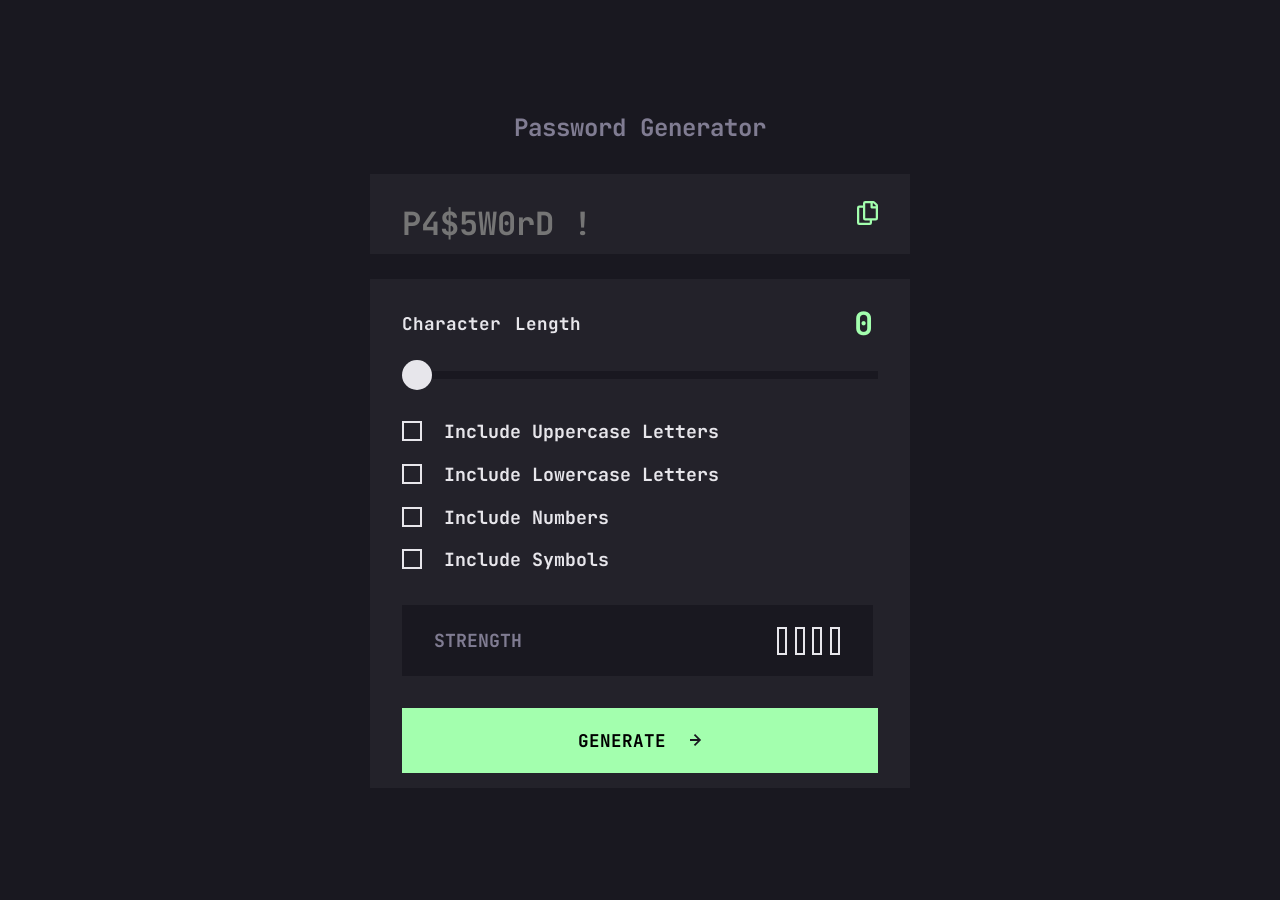
<file: index.html>
<!DOCTYPE html>
<html lang="en">
  <head>
    <meta charset="UTF-8" />
    <meta name="viewport" content="width=device-width, initial-scale=1.0" />

    <link
      rel="icon"
      type="image/png"
      sizes="32x32"
      href="./assets/images/favicon-32x32.png"
    />
    <link rel="stylesheet" href="style.css" />
    <title>Frontend Mentor | Password generator app</title>
  </head>
  <body>
    <div class="main-container">
      <main class="generator">
        <h1 class="header">Password Generator</h1>

        <div class="password-container">
          <div class="input-container">
            <div class="ghost-input"></div>
            <div class="copied">copied</div>
            <div class="password-input-container">
              <label for="password-input"></label>
              <input
                type="text"
                id="password-input"
                disabled
                placeholder="P4$5W0rD !"
              />
            </div>
            <svg
              class="copy-clipboard-icon"
              width="21"
              height="24"
              xmlns="http://www.w3.org/2000/svg"
            >
              <path
                d="M20.341 3.091 17.909.659A2.25 2.25 0 0 0 16.319 0H8.25A2.25 2.25 0 0 0 6 2.25V4.5H2.25A2.25 2.25 0 0 0 0 6.75v15A2.25 2.25 0 0 0 2.25 24h10.5A2.25 2.25 0 0 0 15 21.75V19.5h3.75A2.25 2.25 0 0 0 21 17.25V4.682a2.25 2.25 0 0 0-.659-1.591ZM12.469 21.75H2.53a.281.281 0 0 1-.281-.281V7.03a.281.281 0 0 1 .281-.281H6v10.5a2.25 2.25 0 0 0 2.25 2.25h4.5v1.969a.282.282 0 0 1-.281.281Zm6-4.5H8.53a.281.281 0 0 1-.281-.281V2.53a.281.281 0 0 1 .281-.281H13.5v4.125c0 .621.504 1.125 1.125 1.125h4.125v9.469a.282.282 0 0 1-.281.281Zm.281-12h-3v-3h.451c.075 0 .147.03.2.082L18.667 4.6a.283.283 0 0 1 .082.199v.451Z"
              />
            </svg>
          </div>
        </div>

        <div class="options-container">
          <form>
            <div class="column">
              <label class="length-text" for="password-length"
                >Character Length</label
              >
              <output class="output-value">0</output>
            </div>
            <label for="slider"></label>
            <input
              type="range"
              id="slider"
              name="password-length"
              value="0"
              min="0"
              max="20"
            />
            <div class="column">
              <input type="checkbox" id="uppercase" name="uppercase" />
              <label for="uppercase">Include Uppercase Letters</label>
            </div>

            <div class="column">
              <input type="checkbox" id="lowercase" name="lowercase" />
              <label for="lowercase">Include Lowercase Letters</label>
            </div>

            <div class="column">
              <input type="checkbox" id="numbers" name="numbers" />
              <label for="numbers">Include Numbers</label>
            </div>

            <div class="column">
              <input type="checkbox" id="symbols" name="symbols" />
              <label for="symbols">Include Symbols</label>
            </div>
          </form>

          <div class="strength-container column">
            <p class="strength-text">Strength</p>
            <p class="strength-value-text"></p>
            <div class="boxes column">
              <div class="strength-box"></div>
              <div class="strength-box"></div>
              <div class="strength-box"></div>
              <div class="strength-box"></div>
            </div>
          </div>
          <div class="container">
            <button class="generate">
              Generate

              <svg
                width="12"
                height="12"
                xmlns="http://www.w3.org/2000/svg"
                class="arrow"
              >
                <path
                  d="m5.106 12 6-6-6-6-1.265 1.265 3.841 3.84H.001v1.79h7.681l-3.841 3.84z"
                />
              </svg>
            </button>
          </div>
        </div>
      </main>
      <div class="error-container">
        <div class="error-message">
          Please choose a length and character option
        </div>
        <div class="close">CLOSE</div>
      </div>
    </div>
  </body>
  <script src="main.js"></script>
</html>
</file>
<file: style.css>
/* RESETS */

*,
::before,
::after {
  box-sizing: border-box;
  margin: 0;
  padding: 0;
}

ul[role="list"],
ol[role="list"] {
  list-style: none;
}

img,
svg,
video,
canvas,
audio,
iframe,
embed,
object {
  display: block;
}

img,
video {
  max-width: 100%;
  display: block;
}

@font-face {
  font-family: "Jetbrains Mono Bold";
  src: url(/assets/fonts/JetBrainsMono-VariableFont_wght.ttf);
  font-weight: bold;
}

@font-face {
  font-family: "Jetbrains Mono Italic";
  src: url(/assets/fonts/JetBrainsMono-Italic-VariableFont_wght.ttf);
  font-weight: italic;
}

:root {
  /* COLORS */
  --clr-neutral-800: hsl(248, 15%, 11%);
  --clr-neutral-700: hsl(248, 10%, 15%);
  --clr-neutral-200: hsl(251, 9%, 53%);
  --clr-neutral-100: hsl(252, 11%, 91%);

  --clr-accent-600: hsl(0, 91%, 63%);
  --clr-accent-500: hsl(13, 95%, 66%);
  --clr-accent-400: hsl(42, 91%, 68%);
  --clr-accent-300: hsl(127, 100%, 82%);
}

/* GENERAL */

a:link,
a:visited,
a:hover,
a:active {
  color: #000;
  text-decoration: none;
  font-weight: bold;
}

footer {
  display: none;
}

.attribution a {
  color: white;
}

body {
  font-family: "Jetbrains Mono Bold", "Jetbrains Mono Italic", sans-serif;
  font-size: 16px;
  background-color: var(--clr-neutral-800);
  color: var(--clr-neutral-100);
  display: flex;
  justify-content: center;
  align-items: center;
  height: 100vh;
}

.main-container {
  position: relative;
  max-width: 343px;
}

.generator {
  max-width: 343px;
  transition: all 0.8s ease;
}

.header {
  font-size: 1rem;
  color: var(--clr-neutral-200);
  text-align: center;
}

.password-container {
  position: relative;
  margin: 1em 0;
}

.input-container {
  position: relative;
}

.ghost-input {
  background-color: var(--clr-neutral-700);
  position: absolute;
  opacity: 1;
  width: 100%;
  height: 100%;
}

.copied {
  position: absolute;
  text-transform: uppercase;
  z-index: 100;
  font-size: 0.9rem;
  top: 50%;
  transform: translate(0%, -50%);
  right: 15%;
  color: var(--clr-accent-300);
  display: none;
}

.copied.active {
  display: block;
}

#password-input {
  background-color: var(--clr-neutral-700);
  height: 4rem;
  border: none;
  width: 100%;
  color: var(--clr-neutral-100);
  font-family: inherit;
  font-size: 1.5rem;
  padding-left: 0.6em;
  padding-top: 0.1em;
  transform: translate(0%, 0%);
  transition: color 1s ease, transform 1s ease;
  cursor: pointer;
}

#password-input.active {
  color: transparent;
  background-color: transparent;
  transform: translate(0%, -250%);
}

.input-container:hover .copy-clipboard-icon path {
  fill: var(--clr-neutral-100);
}

.copy-clipboard-icon {
  position: absolute;
  top: 1.4rem;
  right: 1em;
  cursor: pointer;
}

.copy-clipboard-icon path {
  fill: var(--clr-accent-300);
}

.copy-clipboard-icon:active {
  transform: scale(95%);
}

.options-container {
  background-color: var(--clr-neutral-700);
  padding: 0.95em 0.9em;
}

form {
  display: flex;
  flex-direction: column;
  justify-content: flex-start;
  align-items: flex-start;
}

.column {
  display: flex;
  align-items: center;
  justify-content: center;
}

.column:first-of-type {
  width: 100%;
  justify-content: space-between;
  max-width: 99%;
}

.length-text {
  font-size: 1rem;
}

.output-value {
  color: var(--clr-accent-300);
  font-size: 1.5rem;
}
#slider {
  width: 100%;
  margin-top: 1.35em;
  margin-bottom: 3.2em;
}

#slider {
  -webkit-appearance: none;
  width: 100%;
  height: 8px;
  background-color: var(--clr-neutral-800);
  outline: none;
}

/* Chrome */
#slider::-webkit-slider-thumb {
  -webkit-appearance: none;
  appearance: none;
  background-color: var(--clr-neutral-100);
  height: 30px;
  width: 30px;
  border-radius: 50%;
  cursor: pointer;
  border: 0px solid transparent;
  transition: background-color 0.4s, border 0.4s;
}

#slider::-webkit-slider-thumb:hover {
  background-color: var(--clr-neutral-800);
  border: 3px solid var(--clr-accent-300);
}

/* Firefox */

#slider::-moz-range-thumb {
  background-color: var(--clr-neutral-100);
  height: 30px;
  width: 30px;
  border-radius: 50%;
  cursor: pointer;
}

#slider::-moz-range-thumb:hover {
  background-color: var(--clr-neutral-800);
  border: 3px solid var(--clr-accent-300);
}

.column:not(:first-child):not(:last-child) {
  margin-bottom: 0.96em;
}

label:not(:first-child) {
  padding-left: 1.2em;
}

input[type="checkbox"] {
  appearance: none;
  -webkit-appearance: none;
  -moz-appearance: none;
  background: transparent;
  border: 2px solid var(--clr-neutral-100);
  width: 20px;
  height: 20px;
}

input[type="checkbox"]:checked {
  background: url(./assets/images/icon-check.svg);
  background-position: center;
  background-repeat: no-repeat;
  border: none;
  background-color: var(--clr-accent-300);
  width: 20px;
  height: 20px;
}

input[type="checkbox"]:hover {
  border-color: var(--clr-accent-300);
  cursor: pointer;
}

.strength-container {
  background-color: var(--clr-neutral-800);
  padding: 0.86em 1em;
  margin-top: 2em;
}

.strength-text {
  color: var(--clr-neutral-200);
  text-transform: uppercase;
}
.strength-value-text {
  font-size: 1.11rem;
  margin-top: 0.09em;
  margin-right: 0.3em;
  text-align: right;
  width: 100%;
}

.boxes.column {
  justify-content: end;
  gap: 0.4rem;
  max-width: 4.7rem;
}

.strength-box {
  width: 10px;
  height: 28px;
  border: 2px solid var(--clr-neutral-100);
  margin-right: 0.08em;
}

.container {
  position: relative;
}

.generate {
  text-transform: uppercase;
  padding: 1.1em 0;
  background-color: var(--clr-accent-300);
  border: 1px solid transparent;
  width: 100%;
  padding-right: 1.8em;
  font-family: inherit;
  font-size: 1rem;
  cursor: pointer;
  transition: transform 0.2s ease;
}

.generate:hover {
  background-color: var(--clr-neutral-700);
  border: 1px solid var(--clr-accent-300);
  color: var(--clr-accent-300);
}

.generate:hover svg path {
  fill: var(--clr-accent-300);
}

.generate:active {
  transform: scale(95%);
}

.arrow {
  position: absolute;
  top: 50%;
  transform: translate(0%, -50%);
  right: 33%;
}

.arrow path {
  fill: var(--clr-neutral-800);
}

.error-container {
  position: absolute;
  top: 50%;
  left: 50%;
  transform: translate(-50%, -50%);
  min-width: 17rem;
  text-align: center;
  padding-block: 1.5em;
  background-color: var(--clr-accent-300);
  color: var(--clr-neutral-800);
  display: none;
  flex-direction: column;
  justify-content: center;
  align-items: center;
  opacity: 0;
  transition-property: overlay display opacity;
  transition-duration: 0.8s;
  transition-behavior: allow-discrete;
}

.error-container.active {
  opacity: 1;
  display: flex;

  @starting-style {
    opacity: 0;
  }
}

.close {
  width: auto;
  background-color: var(--clr-neutral-800);
  margin-top: 0.7em;
  color: var(--clr-accent-300);
  padding: 0.5em 2em;
  cursor: pointer;
  transition: transform 0.2s ease;
}

.close:active {
  transform: scale(95%);
}

@media (min-width: 768px) {
  .main-container {
    min-width: 540px;
  }

  .generator {
    min-width: 540px;
  }

  .header {
    font-size: 1.5rem;
  }

  .password-container {
    margin-top: 1.93em;
    margin-bottom: 1.55em;
  }

  #password-input {
    font-size: 2rem;
    padding-left: 1em;
    padding-top: 0.62em;
    height: 5rem;
  }

  .copied {
    font-size: 1.2rem;
  }

  .copy-clipboard-icon {
    width: 21px;
    right: 2em;
    top: 1.7em;
  }

  .options-container {
    padding: 0.95em 2em;
  }

  .length-text {
    margin-block: 1.05em;
    word-spacing: 3px;
    font-size: 1.1rem;
  }

  .output-value {
    font-size: 2rem;
  }

  #slider {
    margin-top: 1.27em;
    margin-bottom: 3.02em;
  }

  label {
    font-size: 1.14rem;
  }

  .column:not(:first-child):not(:last-child) {
    margin-bottom: 1.22em;
  }

  .strength-container {
    padding: 1.23em 2em;
    margin-top: 1.95em;
    padding-right: 1.6em;
  }

  .strength-text {
    font-size: 1.13rem;
  }

  .strength-value-text {
    font-size: 1.3rem;
    letter-spacing: 0.6px;
  }

  .container {
    margin-top: 1.9em;
  }

  .generate {
    font-size: 1.1rem;
    padding-top: 1.15em;
    padding-right: 2em;
  }
  .arrow {
    margin-right: 1.05em;
  }

  .error-container {
    min-width: 25rem;
  }
}

@media (min-width: 1024px) {
  #slider {
    margin-top: 1.27em;
    margin-bottom: 3em;
  }

  .column:not(:first-child):not(:last-child) {
    margin-bottom: 1.18em;
  }

  .strength-container {
    padding: 1.35em 2em;
    margin-top: 2.1em;
  }

  .container {
    margin-top: 2em;
  }
}
</file>
<file: starter-code/style.css>
/* RESETS */

*,
::before,
::after {
  box-sizing: border-box;
  margin: 0;
  padding: 0;
}

ul[role="list"],
ol[role="list"] {
  list-style: none;
}

img,
svg,
video,
canvas,
audio,
iframe,
embed,
object {
  display: block;
}

img,
video {
  max-width: 100%;
  display: block;
}

@font-face {
  font-family: "Jetbrains Mono Bold";
  src: url(/starter-code/assets/fonts/JetBrainsMono-VariableFont_wght.ttf);
  font-weight: bold;
}

@font-face {
  font-family: "Jetbrains Mono Italic";
  src: url(/starter-code/assets/fonts/JetBrainsMono-Italic-VariableFont_wght.ttf);
  font-weight: italic;
}

:root {
  /* COLORS */
  --clr-neutral-800: hsl(248, 15%, 11%);
  --clr-neutral-700: hsl(248, 10%, 15%);
  --clr-neutral-200: hsl(251, 9%, 53%);
  --clr-neutral-100: hsl(252, 11%, 91%);

  --clr-accent-600: hsl(0, 91%, 63%);
  --clr-accent-500: hsl(13, 95%, 66%);
  --clr-accent-400: hsl(42, 91%, 68%);
  --clr-accent-300: hsl(127, 100%, 82%);
}

/* GENERAL */

a:link,
a:visited,
a:hover,
a:active {
  color: #000;
  text-decoration: none;
  font-weight: bold;
}

footer {
  display: none;
}

.attribution a {
  color: white;
}

body {
  font-family: "Jetbrains Mono Bold", "Jetbrains Mono Italic", sans-serif;
  font-size: 16px;
  background-color: var(--clr-neutral-800);
  color: var(--clr-neutral-100);
  display: flex;
  justify-content: center;
  align-items: center;
  height: 100vh;
}

.main-container {
  position: relative;
  max-width: 343px;
}

.generator {
  max-width: 343px;
  transition: all 0.8s ease;
}

.header {
  font-size: 1rem;
  color: var(--clr-neutral-200);
  text-align: center;
}

.password-container {
  position: relative;
  margin: 1em 0;
}

.input-container {
  position: relative;
}

.ghost-input {
  background-color: var(--clr-neutral-700);
  position: absolute;
  opacity: 1;
  width: 100%;
  height: 100%;
}

.copied {
  position: absolute;
  text-transform: uppercase;
  z-index: 100;
  font-size: 0.9rem;
  top: 50%;
  transform: translate(0%, -50%);
  right: 15%;
  color: var(--clr-accent-300);
  display: none;
}

.copied.active {
  display: block;
}

#password-input {
  background-color: var(--clr-neutral-700);
  height: 4rem;
  border: none;
  width: 100%;
  color: var(--clr-neutral-100);
  font-family: inherit;
  font-size: 1.5rem;
  padding-left: 0.6em;
  padding-top: 0.1em;
  transform: translate(0%, 0%);
  transition: color 1s ease, transform 1s ease;
  cursor: pointer;
}

#password-input.active {
  color: transparent;
  background-color: transparent;
  transform: translate(0%, -250%);
}

.input-container:hover .copy-clipboard-icon path {
  fill: var(--clr-neutral-100);
}

.copy-clipboard-icon {
  position: absolute;
  top: 1.4rem;
  right: 1em;
  cursor: pointer;
}

.copy-clipboard-icon path {
  fill: var(--clr-accent-300);
}

.copy-clipboard-icon:active {
  transform: scale(95%);
}

.options-container {
  background-color: var(--clr-neutral-700);
  padding: 0.95em 0.9em;
}

form {
  display: flex;
  flex-direction: column;
  justify-content: flex-start;
  align-items: flex-start;
}

.column {
  display: flex;
  align-items: center;
  justify-content: center;
}

.column:first-of-type {
  width: 100%;
  justify-content: space-between;
  max-width: 99%;
}

.length-text {
  font-size: 1rem;
}

.output-value {
  color: var(--clr-accent-300);
  font-size: 1.5rem;
}
#slider {
  width: 100%;
  margin-top: 1.35em;
  margin-bottom: 3.2em;
}

#slider {
  -webkit-appearance: none;
  width: 100%;
  height: 8px;
  background-color: var(--clr-neutral-800);
  outline: none;
}

/* Chrome */
#slider::-webkit-slider-thumb {
  -webkit-appearance: none;
  appearance: none;
  background-color: var(--clr-neutral-100);
  height: 30px;
  width: 30px;
  border-radius: 50%;
  cursor: pointer;
  border: 0px solid transparent;
  transition: background-color 0.4s, border 0.4s;
}

#slider::-webkit-slider-thumb:hover {
  background-color: var(--clr-neutral-800);
  border: 3px solid var(--clr-accent-300);
}

/* Firefox */

#slider::-moz-range-thumb {
  background-color: var(--clr-neutral-100);
  height: 30px;
  width: 30px;
  border-radius: 50%;
  cursor: pointer;
}

#slider::-moz-range-thumb:hover {
  background-color: var(--clr-neutral-800);
  border: 3px solid var(--clr-accent-300);
}

.column:not(:first-child):not(:last-child) {
  margin-bottom: 0.96em;
}

label:not(:first-child) {
  padding-left: 1.2em;
}

input[type="checkbox"] {
  appearance: none;
  -webkit-appearance: none;
  -moz-appearance: none;
  background: transparent;
  border: 2px solid var(--clr-neutral-100);
  width: 20px;
  height: 20px;
}

input[type="checkbox"]:checked {
  background: url(./assets/images/icon-check.svg);
  background-position: center;
  background-repeat: no-repeat;
  border: none;
  background-color: var(--clr-accent-300);
  width: 20px;
  height: 20px;
}

input[type="checkbox"]:hover {
  border-color: var(--clr-accent-300);
  cursor: pointer;
}

.strength-container {
  background-color: var(--clr-neutral-800);
  padding: 0.86em 1em;
  margin-top: 2em;
}

.strength-text {
  color: var(--clr-neutral-200);
  text-transform: uppercase;
}
.strength-value-text {
  font-size: 1.11rem;
  margin-top: 0.09em;
  margin-right: 0.3em;
  text-align: right;
  width: 100%;
}

.boxes.column {
  justify-content: end;
  gap: 0.4rem;
  max-width: 4.7rem;
}

.strength-box {
  width: 10px;
  height: 28px;
  border: 2px solid var(--clr-neutral-100);
  margin-right: 0.08em;
}

.container {
  position: relative;
}

.generate {
  text-transform: uppercase;
  padding: 1.1em 0;
  background-color: var(--clr-accent-300);
  border: 1px solid transparent;
  width: 100%;
  padding-right: 1.8em;
  font-family: inherit;
  font-size: 1rem;
  cursor: pointer;
  transition: transform 0.2s ease;
}

.generate:hover {
  background-color: var(--clr-neutral-700);
  border: 1px solid var(--clr-accent-300);
  color: var(--clr-accent-300);
}

.generate:hover svg path {
  fill: var(--clr-accent-300);
}

.generate:active {
  transform: scale(95%);
}

.arrow {
  position: absolute;
  top: 50%;
  transform: translate(0%, -50%);
  right: 33%;
}

.arrow path {
  fill: var(--clr-neutral-800);
}

.error-container {
  position: absolute;
  top: 50%;
  left: 50%;
  transform: translate(-50%, -50%);
  min-width: 17rem;
  text-align: center;
  padding-block: 1.5em;
  background-color: var(--clr-accent-300);
  color: var(--clr-neutral-800);
  display: none;
  flex-direction: column;
  justify-content: center;
  align-items: center;
  opacity: 0;
  transition-property: overlay display opacity;
  transition-duration: 0.8s;
  transition-behavior: allow-discrete;
}

.error-container.active {
  opacity: 1;
  display: flex;

  @starting-style {
    opacity: 0;
  }
}

.close {
  width: auto;
  background-color: var(--clr-neutral-800);
  margin-top: 0.7em;
  color: var(--clr-accent-300);
  padding: 0.5em 2em;
  cursor: pointer;
  transition: transform 0.2s ease;
}

.close:active {
  transform: scale(95%);
}

@media (min-width: 768px) {
  .main-container {
    min-width: 540px;
  }

  .generator {
    min-width: 540px;
  }

  .header {
    font-size: 1.5rem;
  }

  .password-container {
    margin-top: 1.93em;
    margin-bottom: 1.55em;
  }

  #password-input {
    font-size: 2rem;
    padding-left: 1em;
    padding-top: 0.62em;
    height: 5rem;
  }

  .copied {
    font-size: 1.2rem;
  }

  .copy-clipboard-icon {
    width: 21px;
    right: 2em;
    top: 1.7em;
  }

  .options-container {
    padding: 0.95em 2em;
  }

  .length-text {
    margin-block: 1.05em;
    word-spacing: 3px;
    font-size: 1.1rem;
  }

  .output-value {
    font-size: 2rem;
  }

  #slider {
    margin-top: 1.27em;
    margin-bottom: 3.02em;
  }

  label {
    font-size: 1.14rem;
  }

  .column:not(:first-child):not(:last-child) {
    margin-bottom: 1.22em;
  }

  .strength-container {
    padding: 1.23em 2em;
    margin-top: 1.95em;
    padding-right: 1.6em;
  }

  .strength-text {
    font-size: 1.13rem;
  }

  .strength-value-text {
    font-size: 1.3rem;
    letter-spacing: 0.6px;
  }

  .container {
    margin-top: 1.9em;
  }

  .generate {
    font-size: 1.1rem;
    padding-top: 1.15em;
    padding-right: 2em;
  }
  .arrow {
    margin-right: 1.05em;
  }

  .error-container {
    min-width: 25rem;
  }
}

@media (min-width: 1024px) {
  #slider {
    margin-top: 1.27em;
    margin-bottom: 3em;
  }

  .column:not(:first-child):not(:last-child) {
    margin-bottom: 1.18em;
  }

  .strength-container {
    padding: 1.35em 2em;
    margin-top: 2.1em;
  }

  .container {
    margin-top: 2em;
  }
}
</file>
